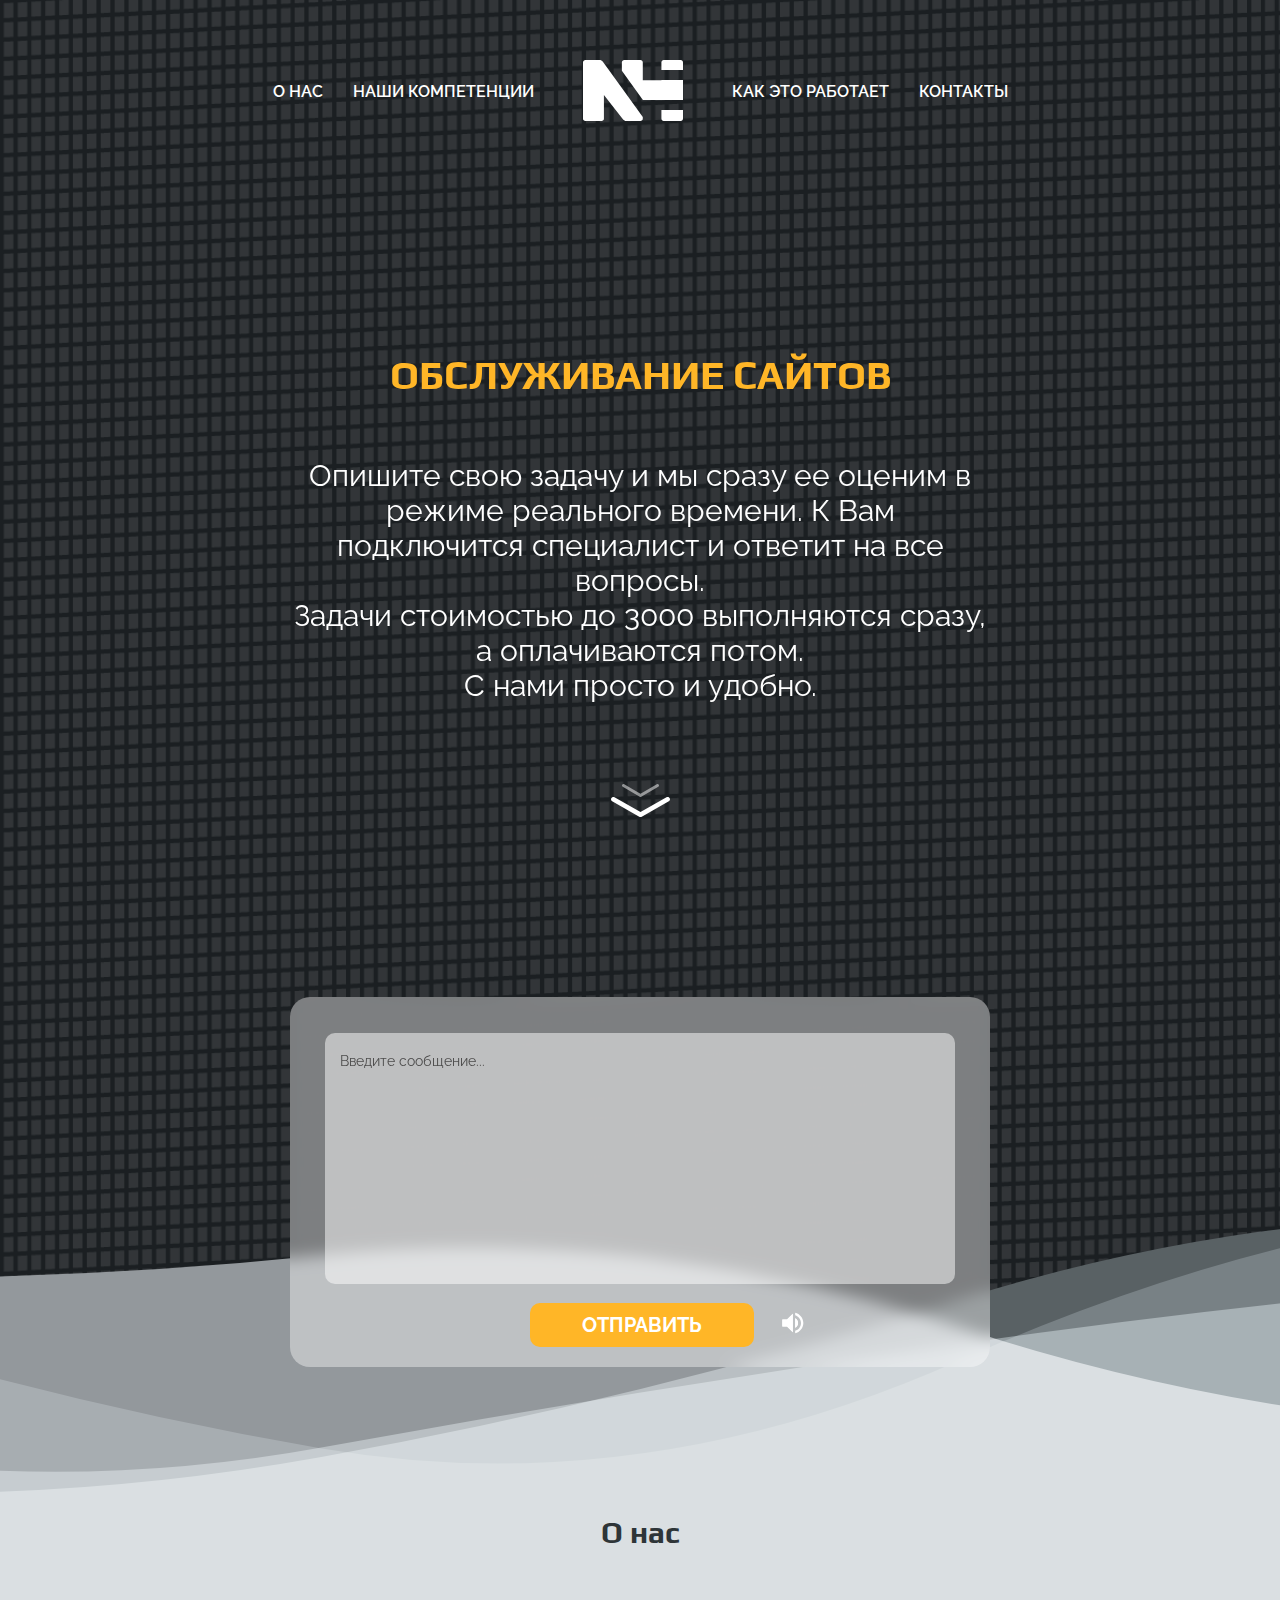
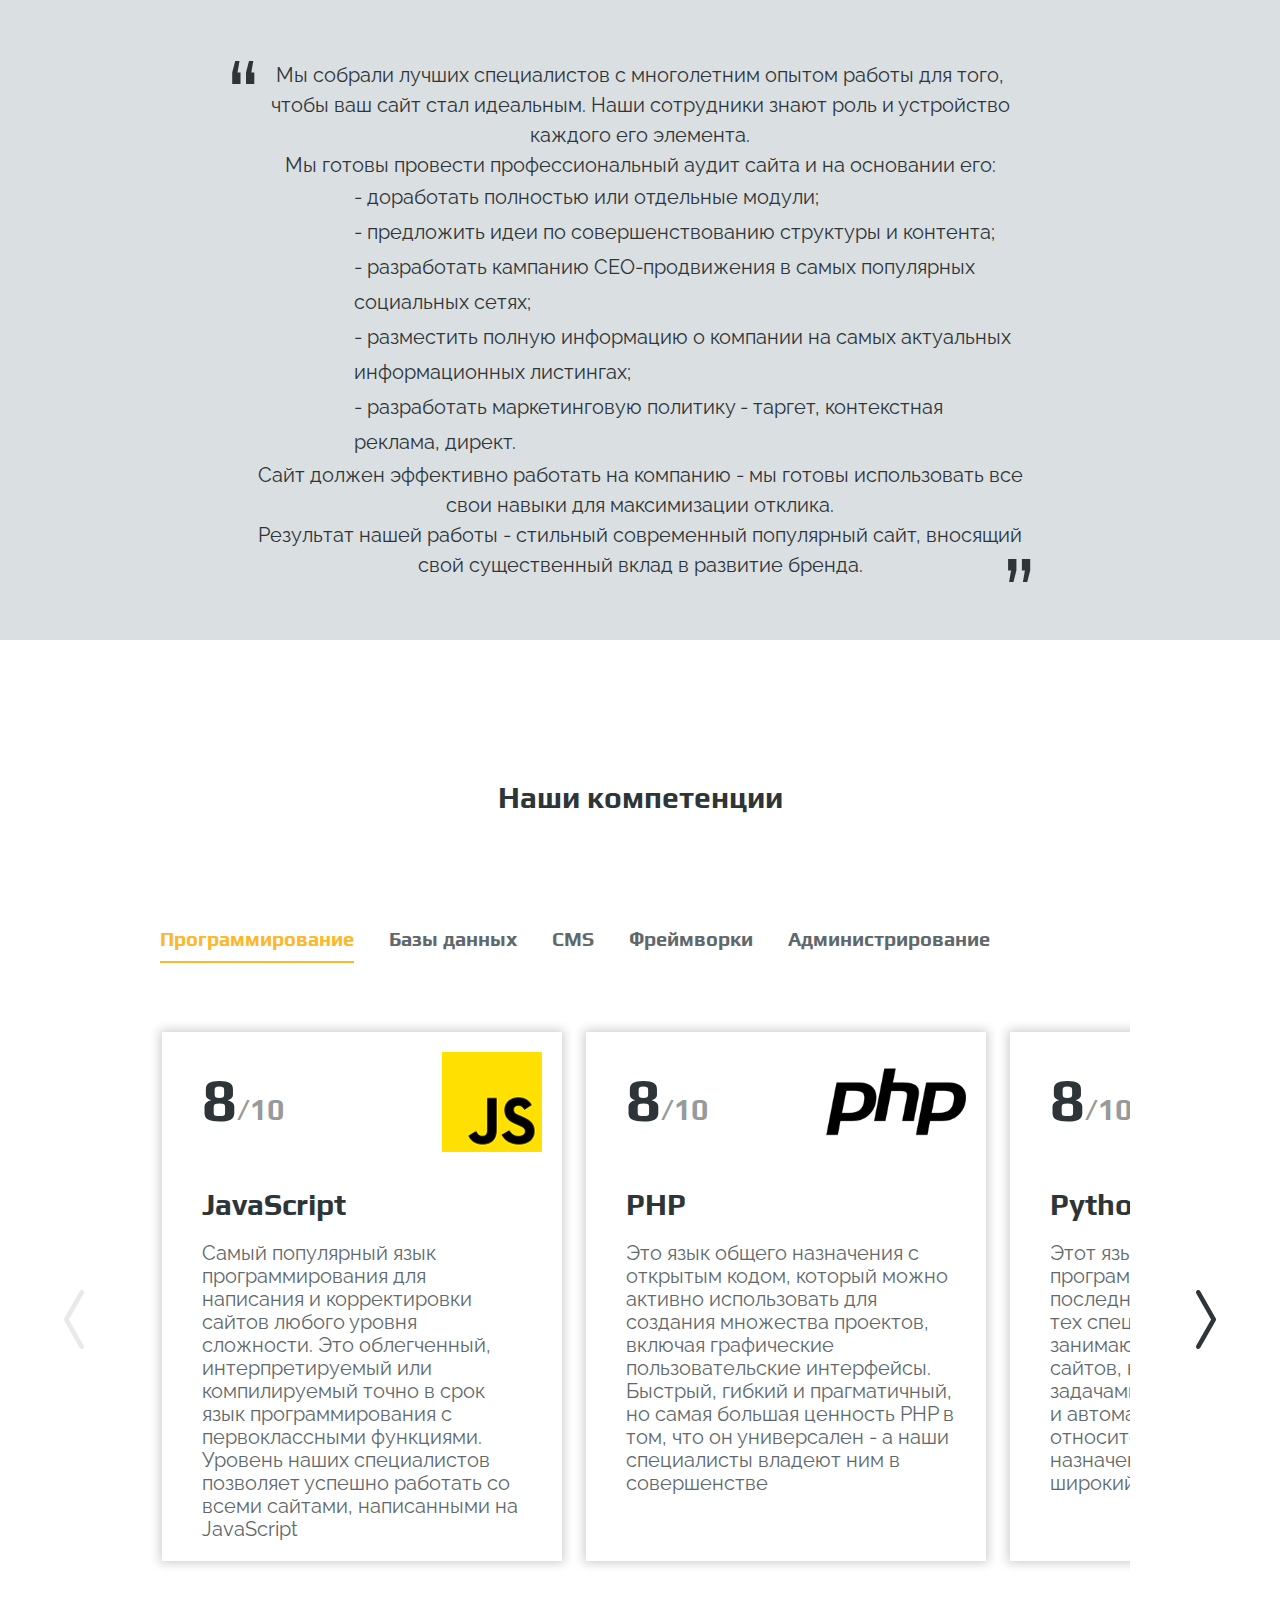
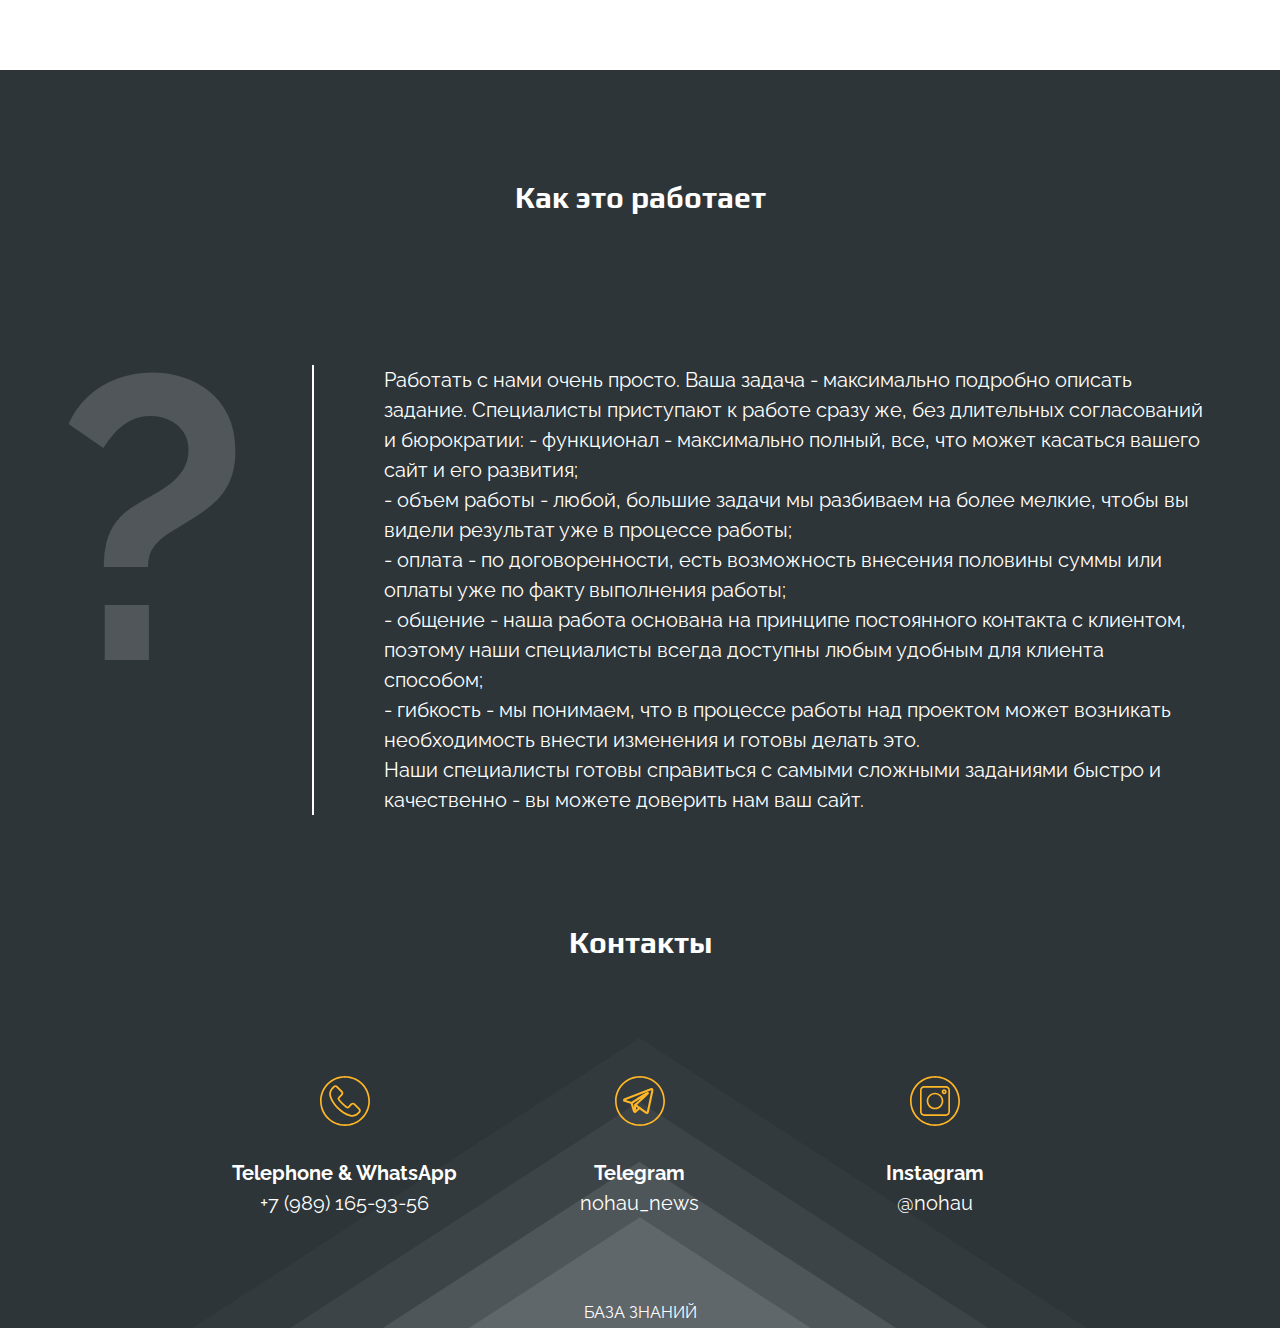
<file: index.html>
<!DOCTYPE html>
<html lang="ru">

<head>
    <meta charset="UTF-8">
    <meta http-equiv="X-UA-Compatible" content="IE=edge">
    <meta name="viewport" content="width=device-width, height=device-height, initial-scale=1.0, user-scalable=0, minimum-scale=1.0, maximum-scale=1.0">
    <title>Nohau</title>
    <link rel="stylesheet" href="css/normalize.css" type="text/css">
    <link rel="stylesheet" href="css/style.css" type="text/css">
    <link rel="preconnect" href="https://fonts.googleapis.com">
    <link rel="preconnect" href="https://fonts.gstatic.com" crossorigin>
    <link href="https://fonts.googleapis.com/css2?family=Play:wght@700&family=Raleway:wght@400;600;700&display=swap"
        rel="stylesheet">
    <link rel="icon" sizes="64x64" href="image/favicon.png" type="image/png">
    <link rel="icon" sizes="32x32" href="image/favicon.png" type="image/png">
    <link rel="apple-touch-icon-precomposed" sizes="180x180" href="/image/favicon.png" type="image/png">

    <!-- Yandex.Metrika counter -->
<!-- <script type="text/javascript" >
    (function(m,e,t,r,i,k,a){m[i]=m[i]||function(){(m[i].a=m[i].a||[]).push(arguments)};
    m[i].l=1*new Date();k=e.createElement(t),a=e.getElementsByTagName(t)[0],k.async=1,k.src=r,a.parentNode.insertBefore(k,a)})
    (window, document, "script", "https://mc.yandex.ru/metrika/tag.js", "ym");
 
    ym(89881349, "init", {
         clickmap:true,
         trackLinks:true,
         accurateTrackBounce:true,
         webvisor:true
    });
 </script>
 <noscript><div><img src="https://mc.yandex.ru/watch/89881349" style="position:absolute; left:-9999px;" alt="" /></div></noscript> -->
 <!-- /Yandex.Metrika counter -->

 <!-- Google tag (gtag.js) -->
<!-- <script async src="https://www.googletagmanager.com/gtag/js?id=G-4GHCV9L7BX"></script>
<script>
    window.dataLayer = window.dataLayer || [];
    function gtag(){dataLayer.push(arguments);}
    gtag('js', new Date());

    gtag('config', 'G-4GHCV9L7BX');
</script> -->
<!-- Google tag (gtag.js) -->
</head>

<body>
    <div class="main-wrap">
        <div class="main-wrap-bg"></div>
        <div class="header">
            <a href="#about">о нас</a>
            <a href="#competition">наши компетенции</a>
            <img class="logo-header" src="./image/logo.svg">
            <a href="#how_works">как это работает</a>
            <a href="#contacts">контакты</a>
        </div>
        <div class="mobile-menu-butt">
            <span></span>
        </div>
        <div class="menu-dark"></div>
        <div class="mobile-menu">
            <ul>
                <li><a href="#about">о нас</a></li>
                <li><a href="#competition">наши компетенции</a></li>
                <li><a href="#how_works">как это работает</a></li>
                <li><a href="#contacts">контакты</li>
                <li><a href="tel:+7 (945) 000-00-00">+7 (945) 000-00-00</a></li>
            </ul>
        </div>
        <div class="main-block">
            <h1>обслуживание сайтов</h1>
            <span>Опишите свою задачу и мы сразу ее оценим в режиме реального времени. К Вам подключится специалист и
                ответит на все вопросы. <br>
                Задачи стоимостью до 3000 выполняются сразу, а оплачиваются потом.<br>
                С нами просто и удобно.
            </span>

            <div class="arrow-down">
                <img src="./image/arr-down-small2.svg" alt="">
                <img src="./image/arr-dowm-big.svg" alt="">
            </div>

            <div class="contact-form">
                <div class="chat-wrapper"></div>
                <div class="messengers_wrap">
                    <div>
                        <div class="messengers tme">
                            <a title="Написать в Telegram" target="_blank" href="https://t.me/nohau"><img src="image/telegram-app.svg" alt="tme"></a>
                        </div>
                        <div class="messengers whatsapp">
                            <a target="_blank" title="Написать в Whatsapp"
                                href="https://api.whatsapp.com/send/?phone=79891659356&text=%22%D0%AF%20%D1%81%20%D1%81%D0%B0%D0%B9%D1%82%D0%B0,%20%D0%B4%D0%B8%D0%B0%D0%BB%D0%BE%D0%B3%200000%22"><img
                                    src="image/whatsapp.svg" alt="whatsapp"></a>
                        </div>
                    </div>
                </div>

                <div class="wrap-textarea">
                    <textarea type="text" id="contact-form_input" placeholder="Введите сообщение..."></textarea>
                </div>
                <button href="#!" class="button-input">отправить</button>
                <div class="volume" title="Уменьшить/увеличить громкость сообщений">
                    <svg height="100%" version="1.1" viewBox="0 0 36 36" width="100%">
                        <path
                            d="M8,21 L12,21 L17,26 L17,10 L12,15 L8,15 L8,21 Z M19,14 L19,22 C20.48,21.32 21.5,19.77 21.5,18 C21.5,16.26 20.48,14.74 19,14 ZM19,11.29 C21.89,12.15 24,14.83 24,18 C24,21.17 21.89,23.85 19,24.71 L19,26.77 C23.01,25.86 26,22.28 26,18 C26,13.72 23.01,10.14 19,9.23 L19,11.29 Z"
                            fill="#fff" id="fullVolume"></path>
                        <path
                            d="M8,21 L12,21 L17,26 L17,10 L12,15 L8,15 L8,21 Z M19,14 L19,22 C20.48,21.32 21.5,19.77 21.5,18 C21.5,16.26 20.48,14.74 19,14 Z"
                            fill="#fff" id="halfVolume"></path>
                    </svg>
                </div>
            </div>
        </div>

        <div class="wave-block">
            <div class="header-canvas"></div>
            <div class="canvas-wrap">
                <canvas id="canvas"></canvas>
            </div>
        </div>
        <div id="about" class="about">
            <h2>О нас</h2>
            <div class="wrap-about-text">
                <blockquote>“</blockquote>
                <p>Мы собрали лучших специалистов с многолетним опытом работы для того, чтобы ваш сайт стал идеальным.
                    Наши сотрудники знают роль и устройство каждого его элемента.
                    <br>Мы готовы провести профессиональный
                    аудит сайта и на основании его:<br>
                    <span>- доработать полностью или отдельные модули;<br>
                        - предложить идеи по совершенствованию структуры и контента;<br>
                        - разработать кампанию СЕО-продвижения в самых популярных социальных сетях;<br>
                        - разместить полную информацию о компании на самых актуальных информационных листингах;<br>
                        - разработать маркетинговую политику - таргет, контекстная реклама, директ.<br></span>
                    Сайт должен эффективно работать на компанию - мы готовы использовать все свои навыки для
                    максимизации отклика.<br>
                    Результат нашей работы - стильный современный популярный сайт, вносящий свой существенный вклад в
                    развитие бренда. </p>
                <blockquote>”</blockquote>
            </div>
        </div>
    </div>
    <div id="competition" class="competition-wrap">
        <h2>Наши компетенции</h2>

        <div class="slider">
            <div class="slider-list">
                <div class="slider-menu">
                    <a class="button active" id="programm" href="">Программирование</a>
                    <a class="button" id="sql" href="">Базы данных</a>
                    <a class="button" id="cms" href="">CMS</a>
                    <a class="button" id="framework" href="">Фреймворки</a>
                    <a class="button" id="admin" href="">Администрирование</a>
                </div>

                <div class="all_slide">
                    <div id="programm" class="slide">
                        <div class="head-slide">
                            <strong><b>8</b>/10</strong>
                            <img class="competence-logo" src="image/competence2/js.png" alt="JavaScript"/>
                        </div>    
                        <h2>JavaScript</h2>
                        <p>
                            Самый популярный язык программирования для написания и корректировки сайтов любого уровня сложности. Это облегченный, интерпретируемый или компилируемый точно в срок язык программирования с первоклассными функциями. Уровень наших специалистов позволяет успешно работать со всеми сайтами, написанными на JavaScript
                        </p>
                    </div>
                    <div id="programm" class="slide">
                        <div class="head-slide">
                            <strong><b>8</b>/10</strong>
                            <img class="competence-logo" src="image/competence2/php.png" alt="PHP"/>
                        </div>    
                        <h2>PHP</h2>
                        <p>
                            Это язык общего назначения с открытым кодом, который можно активно использовать для создания множества проектов, включая графические пользовательские интерфейсы. Быстрый, гибкий и прагматичный, но самая большая ценность PHP в том, что он универсален - а наши специалисты владеют ним в совершенстве
                        </p>
                    </div>
                    <div id="programm" class="slide">
                        <div class="head-slide">
                            <strong><b>8</b>/10</strong>
                            <img class="competence-logo" src="image/competence2/python.png" alt="Python"/>
                        </div>    
                        <h2>Python</h2>
                        <p>
                            Этот язык компьютерного программирования стал в последнее время основным для тех специалистов, которые занимаются не только созданием сайтов, но и более сложными задачами, к примеру, аналитикой и автоматизацией процессов. Он относится к языкам общего назначения и имеет очень широкий спектр применения
                        </p>
                    </div>
                    <div id="programm" class="slide">
                        <div class="head-slide">
                            <strong><b>8</b>/10</strong>
                            <img class="competence-logo" src="image/competence2/css.png" alt="CSS3"/>
                        </div>    
                        <h2>CSS3</h2>
                        <p>
                            CSS3  - расширенная версия CSS, основная функция которого - структурирование, стилизация и форматирование различных веб-страниц. В CSS3 добавлено несколько новых опций, и он поддерживается всеми современными веб-браузерами. Ее использование нашими специалистами позволяет существенно улучшить дизайн вашего сайта
                        </p>
                    </div>
                    <div id="programm" class="slide">
                        <div class="head-slide">
                            <strong><b>8</b>/10</strong>
                            <img class="competence-logo" src="image/competence2/html.png" alt="HTML5"/>
                        </div>    
                        <h2>HTML5</h2>
                        <p>
                            Это язык разметки, используемый для структурирования и представления контента во всемирной паутине. Это пятая и последняя основная версия HTML, рекомендованная консорциумом World Wide Web (W3C). Использование такой разметки нашими специалистами позволит синхронизировать основной сайт, его мобильную версию для оптимального восприятия
                        </p>
                    </div>
                    <div id="sql" class="slide">
                        <div class="head-slide">
                            <strong><b>8</b>/10</strong>
                            <img class="competence-logo" src="image/competence2/MySQL.png" alt="MySQL"/>
                        </div>    
                        <h2>MySQL</h2>
                        <p>
                            Это система управления реляционными базами данных с открытым исходным кодом. Для сайтов WordPress это означает, что он помогает бережно хранить все сообщения в блоге, пользователей, информацию о плагинах и т. д. Он хранит эту информацию в отдельных «таблицах» и связывает ее с «ключами», поэтому и является реляционным
                        </p>
                    </div>
                    <div id="sql" class="slide">
                        <div class="head-slide">
                            <strong><b>8</b>/10</strong>
                            <img class="competence-logo" src="image/competence2/SQLite.png" alt="SQLite"/>
                        </div>    
                        <h2>SQLite</h2>
                        <p>
                            Популярная версия баз данных, которые могут быть использованы, в частности, для настольных приложений, таких как системы контроля версий, инструменты финансового анализа, наборы для каталогизации и редактирования мультимедиа, пакеты САПР, программы ведения учета и т. д. Ее применение позволяет существенно упростить и каталогизировать ведение документации компании
                        </p>
                    </div>
                    <div id="sql" class="slide">
                        <div class="head-slide">
                            <strong><b>8</b>/10</strong>
                            <img class="competence-logo" src="image/competence2/Postgre.png" alt="PostgreSQL"/>
                        </div>    
                        <h2>PostgreSQL</h2>
                        <p>
                            Используется в качестве основного или хранилища данных для многих веб-приложений, мобильных, геопространственных и аналитических приложений. Ее применение позволяет существенно повысить безопасность и удобство хранение самых разных данных
                        </p>
                    </div>
                    <div id="cms" class="slide">
                        <div class="head-slide">
                            <strong><b>8</b>/10</strong>
                            <img class="competence-logo" src="image/competence2/1-cBitrix.png" alt="1С-Битрикс"/>
                        </div>    
                        <h2>1С-Битрикс</h2>
                        <p>
                            Открывает самые широкие возможности, предлагая максимум инструментов для запуска и ведения бизнеса. Это профессиональные системы управления различными веб-проектами, в том числе - сайтами компаний. Конструктор сайтов, статистика, аналитика и много других инструментов, собранных в одной CMS
                        </p>
                    </div>
                    <div id="cms" class="slide">
                        <div class="head-slide">
                            <strong><b>8</b>/10</strong>
                            <img class="competence-logo" src="image/competence2/Drupal.png" alt="Drupal"/>
                        </div>    
                        <h2>Drupal</h2>
                        <p>
                            Это современное программное обеспечение с открытым исходным кодом, которое может использоваться для простого создания и управления многими типами веб-сайтов. Приложение включает в себя платформу управления контентом и среду разработки, и в руках наших специалистов является очень эффективным инструментом
                        </p>
                    </div>
                    <div id="cms" class="slide">
                        <div class="head-slide">
                            <strong><b>8</b>/10</strong>
                            <img class="competence-logo" src="image/competence2/MODX.png" alt="MODX"/>
                        </div>    
                        <h2>MODX</h2>
                        <p>
                            Эффективная система управления контентом с открытым исходным кодом и платформа веб-приложений для публикации контента во всемирной паутине и интрасетях
                        </p>
                    </div>
                    <div id="cms" class="slide">
                        <div class="head-slide">
                            <strong><b>8</b>/10</strong>
                            <img class="competence-logo" src="image/competence2/Wordpress.png" alt="WordPress"/>
                        </div>    
                        <h2>WordPress</h2>
                        <p>
                            Это популярная система управления контентом, которая позволяет размещать и создавать веб-сайты. WordPress содержит архитектуру плагинов и систему шаблонов, поэтому можно настроить любой веб-сайт в соответствии с бизнесом, блогом, портфолио или интернет-магазином
                        </p>
                    </div>
                    <div id="framework" class="slide">
                        <div class="head-slide">
                            <strong><b>8</b>/10</strong>
                            <img class="competence-logo" src="image/competence2/Laravel.png" alt="Laravel"/>
                        </div>    
                        <h2>Laravel</h2>
                        <p>
                            Предназначен для упрощения разработки и решения некоторых общих  задач - аутентификации, маршрутизации, кэширования. Laravel стремится сделать процесс разработки приятным для разработчика, при этом не принося в жертву функциональность приложения и его работоспособность
                        </p>
                    </div>
                    <div id="framework" class="slide">
                        <div class="head-slide">
                            <strong><b>8</b>/10</strong>
                            <img class="competence-logo" src="image/competence2/CodeIgniter.png" alt="CodeIgniter"/>
                        </div>    
                        <h2>CodeIgniter</h2>
                        <p>
                            Это популярный веб-фреймворк, основная цель которого - максимально ускорить разработку программного обеспечения. Его ценность - в открытом исходном коде, который активно используют во всем мире при создании динамических веб-сайтов с помощью PHP
                        </p>
                    </div>
                    <div id="framework" class="slide">
                        <div class="head-slide">
                            <strong><b>8</b>/10</strong>
                            <img class="competence-logo" src="image/competence2/Symfony.png" alt="Symfony"/>
                        </div>    
                        <h2>Symfony</h2>
                        <p>
                            Это внутренняя среда с большим количеством функций, которая используется для создания сложных приложений, широко используемый фреймворк приложений среди разработчиков. У него открытый исходный код, что в дальнейшем позволяет достаточно легко корректировать и совершенствовать приложение
                        </p>
                    </div>
                    <div id="framework" class="slide">
                        <div class="head-slide">
                            <strong><b>8</b>/10</strong>
                            <img class="competence-logo" src="image/competence2/Zend.png" alt="Zend Framework"/>
                        </div>    
                        <h2>Zend Framework</h2>
                        <p>
                            Универсальный набор профессиональных пакетов PHP, содержащий фантастическое количество установок - не менее чем 570 млн. Его использование особенно актуально для разработки веб-приложений и сервисов с использованием PHP 5.6+. Это 100% объектно-ориентированный код с использованием самых разнообразных языковых функций
                        </p>
                    </div>
                    <div id="framework" class="slide">
                        <div class="head-slide">
                            <strong><b>8</b>/10</strong>
                            <img class="competence-logo" src="image/competence2/Yii.png" alt="Yii framework"/>
                        </div>    
                        <h2>Yii framework</h2>
                        <p>
                            Высокопроизводительная инфраструктура для быстрой разработки достаточно масштабных веб-приложений, с использованием элементов PHP. Она готова обеспечить максимальное повторное использование в веб-программировании, что существенно ускоряет разработку
                        </p>
                    </div>
                    <div id="framework" class="slide">
                        <div class="head-slide">
                            <strong><b>8</b>/10</strong>
                            <img class="competence-logo" src="image/competence2/React.png" alt="React"/>
                        </div>    
                        <h2>React</h2>
                        <p>
                            Библиотека JavaScript, разработанная Facebook, которая достаточно активно использовалась для создания такой популярной сети, как Instagram. Она призвана позволить разработчикам быстро и просто создавать интересные пользовательские интерфейсы для самых разных веб-сайтов и приложений
                        </p>
                    </div>
                    <div id="framework" class="slide">
                        <div class="head-slide">
                            <strong><b>8</b>/10</strong>
                            <img class="competence-logo" src="image/competence2/Angular.png" alt="Angular"/>
                        </div>    
                        <h2>Angular</h2>
                        <p>
                            В отличие от некоторых других фреймворков, предлагающих одностороннюю привязку данных, фреймворк Angular обеспечивает двустороннюю их привязку. Именно поэтому он так легко синхронизирует данные между моделью и представлением, и при обновлении данных оба компонента также обновляются в режиме реального времени
                        </p>
                    </div>
                    <div id="framework" class="slide">
                        <div class="head-slide">
                            <strong><b>8</b>/10</strong>
                            <img class="competence-logo" src="image/competence2/Vue.png" alt="Vue.js"/>
                        </div>    
                        <h2>Vue.js</h2>
                        <p>
                            Это достаточно прогрессивный и современный фреймворк для JavaScript, используемый для создания веб-интерфейсов и одностраничных приложений и не только - одной из самых популярных его функций является использование для  разработки актуальных настольных и мобильных приложений
                        </p>
                    </div>
                    <div id="framework" class="slide">
                        <div class="head-slide">
                            <strong><b>8</b>/10</strong>
                            <img class="competence-logo" src="image/competence2/JQuery.png" alt="jQuery"/>
                        </div>    
                        <h2>jQuery</h2>
                        <p>
                            Это облегченная библиотека JavaScript, цель которой  — упростить использование JavaScript на веб-сайте. jQuery берет на себя множество различных традиционных задач, для выполнения которых обычно требуется много строк кода JavaScript, - она  оборачивает их в такие инструменты, для вызова которых достаточно одной строки
                        </p>
                    </div>
                    <div id="framework" class="slide">
                        <div class="head-slide">
                            <strong><b>8</b>/10</strong>
                            <img class="competence-logo" src="image/competence2/Node.png" alt="Node.js"/>
                        </div>    
                        <h2>Node.js</h2>
                        <p>
                            Такой однопоточный фреймворк в основном используется для неблокирующих серверов, управляемых событиями,  традиционных веб-сайтов и серверных API-сервисов. Его особенность является активное использование архитектур, основанных на push-уведомлениях в реальном времени
                        </p>
                    </div>
                    <div id="framework" class="slide">
                        <div class="head-slide">
                            <strong><b>8</b>/10</strong>
                            <img class="competence-logo" src="image/competence2/django.png" alt="Django"/>
                        </div>    
                        <h2>Django</h2>
                        <p>
                            Это высокоуровневая веб-инфраструктура Python, для быстрой и эффективной разработки безопасных и удобных в обслуживании веб-сайтов. Ее особенность заключается в том, что она берет на себя значительную часть хлопот веб-разработки, не мешая сосредоточиться на основных задачах
                        </p>
                    </div>
                    <div id="admin" class="slide">
                        <div class="head-slide">
                            <strong><b>8</b>/10</strong>
                            <img class="competence-logo" src="image/competence2/Linux.png" alt="Linux"/>
                        </div>    
                        <h2>Linux</h2>
                        <p>
                            Используется в качестве операционной системы для самых разных видов серверов. Разработан для поддержки больших объемов и многопоточных приложений, поэтому отлично подходит для всех типов серверных приложений. Может также служить надежной настольной операционной системой
                        </p>
                    </div>
                    <div id="admin" class="slide">
                        <div class="head-slide">
                            <strong><b>8</b>/10</strong>
                            <img class="competence-logo" src="image/competence2/Debian.png" alt="Debian"/>
                        </div>    
                        <h2>Debian</h2>
                        <p>
                            Это операционная система на базе Linux для самого широкого спектра устройств - от персональных ноутбуков до серверов различных типов. Важной особенностью являются регулярные обновления безопасности в течение всего срока службы пакетов, что помогает поддерживать общую защиту сервера на высоком уровне
                        </p>
                    </div>
                    <div id="admin" class="slide">
                        <div class="head-slide">
                            <strong><b>8</b>/10</strong>
                            <img class="competence-logo" src="image/competence2/Ubuntu.png" alt="Ubuntu"/>
                        </div>    
                        <h2>Ubuntu</h2>
                        <p>
                            Это дистрибутив Linux на основе Debian, обладающий открытым исходным кодом. Ubuntu считается очень хорошим дистрибутивом, как для начинающих, так и для опытных программистов, с широкими возможностями и богатым функционалом. В последние годы он активно набирает популярность
                        </p>
                    </div>
                    <div id="admin" class="slide">
                        <div class="head-slide">
                            <strong><b>8</b>/10</strong>
                            <img class="competence-logo" src="image/competence2/Window_server.png" alt="Windows Server"/>
                        </div>    
                        <h2>Windows Server</h2>
                        <p>
                            Это группа операционных систем, качество которых подтверждается уже именем. Их задача - эффективно поддерживать управление всеми системами на уровне предприятия, хранение данных, использование приложений и обеспечение коммуникации. Основное преимущество - стабильность и безопасность работы
                        </p>
                    </div>
                    <div id="admin" class="slide">
                        <div class="head-slide">
                            <strong><b>8</b>/10</strong>
                            <img class="competence-logo" src="image/competence2/Active_directory.png" alt="Microsoft Active Directory"/>
                        </div>    
                        <h2>Microsoft Active Directory</h2>
                        <p>
                            Основная функция - хранение максимально полной информации обо всех объектах в сети и эффективный ее поиск и использование. Active Directory для выполнения своих задач применяет хорошо структурированное хранилище данных в качестве основы для формирования логической иерархической организации данных каталога
                        </p>
                    </div>
                    <div id="admin" class="slide">
                        <div class="head-slide">
                            <strong><b>8</b>/10</strong>
                            <img class="competence-logo" src="image/competence2/Exchange.png" alt="Miсrosoft Exchange"/>
                        </div>    
                        <h2>Miсrosoft Exchange</h2>
                        <p>
                            Эффективный программный продукт от Microsoft для организации совместной работы над различными проектами. Он помогает качественно организовать авторизованный доступ к программам, документам и приложениям, не теряя контроль над их изменениями
                        </p>
                    </div>
                    <div id="admin" class="slide">
                        <div class="head-slide">
                            <strong><b>8</b>/10</strong>
                            <img class="competence-logo" src="image/competence2/Zabbix.png" alt="Zabbix"/>
                        </div>    
                        <h2>Zabbix</h2>
                        <p>
                            Эффективный программный инструмент с открытым исходным кодом. Его функция - мониторить различные ИТ-компоненты, от сетей до облачных сервисов. Его преимущества - он предоставляет качественные метрики мониторинга: использование сети, загрузка ЦП и потребление дискового пространства
                        </p>
                    </div>
                    <div id="admin" class="slide">
                        <div class="head-slide">
                            <strong><b>8</b>/10</strong>
                            <img class="competence-logo" src="image/competence2/Bash.png" alt="BASH"/>
                        </div>    
                        <h2>BASH</h2>
                        <p>
                            Оригинальный инструмент командной строки, который используется в открытой кодировании для эффективного управления файлами и каталогами и может быть полезен при написании сложных многокомпонентных приложений или управляющих программ
                        </p>
                    </div>
                    <div id="admin" class="slide">
                        <div class="head-slide">
                            <strong><b>8</b>/10</strong>
                            <img class="competence-logo" src="image/competence2/Asterisk.png" alt="Asterisk"/>
                        </div>    
                        <h2>Asterisk</h2>
                        <p>
                            Популярная кроссплатформенная система, основная цель использования которой заключается в развертывании программных АТС, различных систем голосовой и видеосвязи, VoIP-шлюзов, организации IVR-систем, телефонных конференций и call-центров
                        </p>
                    </div>
                    <div id="admin" class="slide">
                        <div class="head-slide">
                            <strong><b>8</b>/10</strong>
                            <img class="competence-logo" src="image/competence2/VirtualBox.png" alt="VirtualBox"/>
                        </div>    
                        <h2>VirtualBox</h2>
                        <p>
                            Кроссплатформенное программное обеспечение для виртуализации. Он предоставляет фантастические возможности по одновременному запуску на одном компьютере сразу нескольких операционных систем - это существенно расширяет его функционал
                        </p>
                    </div>

                </div>
                <div class="slider-track center">
                    
                </div>
                <!-- sliderTrack -->
            </div>
            <div class="slider-arrows">
                <img id="left" class="arrow-slider left disable" src="./image/arrow-slider-left.svg">
                <img id="right" class="arrow-slider right" src="./image/arrow-slider-left.svg">
            </div>
        </div>
    </div>

    <div id="how_works" class="footer">
        <h2>Как это работает</h2>
        <div class="quest-wrap">
            <span>?</span>
            <p>Работать с нами очень просто. Ваша задача - максимально подробно описать задание. Специалисты приступают
                к работе сразу же, без длительных согласований и бюрократии:
                 - функционал - максимально полный, все, что может касаться вашего сайт и его развития;<br>
                 - объем работы - любой, большие задачи мы разбиваем на более мелкие, чтобы вы видели результат уже в
                процессе работы;<br>
                 - оплата - по договоренности, есть возможность внесения половины суммы или оплаты уже по факту выполнения
                работы;<br>
                 - общение - наша работа основана на принципе постоянного контакта с клиентом, поэтому наши специалисты
                всегда доступны любым удобным для клиента способом;<br>
                 - гибкость - мы понимаем, что в процессе работы над проектом может возникать необходимость внести
                изменения и готовы делать это.<br>
                Наши специалисты готовы справиться с самыми сложными заданиями быстро и качественно - вы можете доверить
                нам ваш сайт. </p>
        </div>
        <h2>Контакты</h2>
        <div id="contacts" class="contact">
            <div class="contact-wrap">
                <img src="./image/phone.svg" alt="">
                <p>Telephone & WhatsApp</p>
                <a href="tel:+7 (989) 165-93-56">+7 (989) 165-93-56</a>
            </div>
            <div class="contact-wrap">
                <img src="./image/telegram.svg" alt="">
                <p>Telegram</p>
                <a target="_blank" href="https://t.me/nohau_news">nohau_news</a>
            </div>
            <div class="contact-wrap">
                <img src="./image/inst.svg" alt="">
                <p>Instagram</p>
                <a target="_blank" href="https://www.instagram.com/@nohau/">@nohau</a>
            </div>
            <img class="arrows-footer-block" src="./image/arrow-up.svg" alt="">
            <div class="brain"><a target="_blank" href="http://brain.nohau.ru/">База знаний</a></div>
        </div>
    </div>

    <script type="text/javascript" src="js/jquery-3.6.0.min.js"></script>
    <script type="text/javascript" src="js/axios.min.js"></script>
    <script type="text/javascript" src="js/main.js"></script>
    <script>
        (function (w, d, u) {
            var s = d.createElement('script');
            s.async = true;
            s.src = u + '?' + (Date.now() / 60000 | 0);
            var h = d.getElementsByTagName('script')[0];
            h.parentNode.insertBefore(s, h);
        // })(window, document, 'https://cdn-ru.bitrix24.ru/b19912514/crm/site_button/loader_2_b7hae0.js');
        })(window, document, 'https://cdn-ru.bitrix24.ru/b19912514/crm/site_button/loader_2_b7hae0.js');
    </script>
</body>

</html>
</file>
<file: css/style.css>
body {
    font-family: 'Play', sans-serif;
    font-family: 'Raleway', sans-serif;
}
.no-scroll{
    overflow: hidden !important;
    height: 100%;
    width: 100%;
}
h1 {
    font-family: Play;
    font-style: normal;
    font-weight: bold;
    font-size: 40px;
    line-height: 46px;
    align-items: center;
    text-transform: uppercase;
    color: #FFB627;
    margin-bottom: 60px;
}

h2 {
    font-family: Play;
    font-style: normal;
    font-weight: bold;
    font-size: 30px;
    line-height: 35px;
    color: #2E3538;
}

p {
    font-family: Raleway;
    font-style: normal;
    font-weight: normal;
    font-size: 20px;
    line-height: 30px;
    text-align: center;
    color: #2E3538;
    margin-top: 110px;
}

blockquote {
    width: 35px;
    height: 76px;
    font-family: Raleway;
    font-style: normal;
    font-weight: 500;
    font-size: 100px;
    color: #2E3538;
}
blockquote:first-child{
    position: absolute; 
    left: -18px; 
    top: -36px;
}
blockquote:last-child{
  position: absolute;
  right: 0;
  bottom: -18px;  
}
span {
    font-family: Raleway;
    font-style: normal;
    font-weight: normal;
    font-size: 30px;
    line-height: 35px;
    color: #FFFFFF;
}

a {
    text-decoration: none;
    text-transform: uppercase;
}

strong {
    font-family: Play;
    font-style: normal;
    font-size: 30px;
    line-height: 35px;
    display: flex;
    align-items: flex-end ;
    text-transform: uppercase;
    margin: 40px;
    color: rgba(46, 53, 56, 0.5);
}
b {
    font-size: 60px;
    line-height: 55px;
    color: #2E3538;
}

.main-wrap {
    position: relative;
    width: 100%;
    height: fit-content;
    overflow: hidden;
}

.main-wrap-bg{
    position: absolute;
    width: 110%;
    height: 110%;
    transition: all 0.1s ease;  
    z-index: 1;
    background-image: url(../image/main-bg.png);
    background-color: #1b1f22;
    background-repeat: no-repeat;
    background-size: cover;
    -webkit-background-size: cover;
}

.header {
    position: relative;
    z-index: 3;
    text-align: center;
    width: fit-content;
    margin: 0 auto;
    padding: 60px 0 0 0;
    display: flex;
}
.header-fixed{
    position: fixed;
    top: 0;
    width: 100%;
    height: 105px;
    background: rgba(144, 143, 143, 0.4);
    -webkit-backdrop-filter: blur(8px);
    backdrop-filter: blur(8px);
    z-index: 3;
    transform: translateY(-200%);
    transition: .3s;
}
.header-fixed.active{
    transform: translateY(0);
    z-index: 11;
}
.header-fixed.active .header{
    padding: 20px;
}

.logo-header {
    width: 100px;
    display: inline-block;
    margin: 0 49px 0 49px;
    cursor: pointer;
}

.header a {
    color: #ffffff;
    font-style: normal;
    font-weight: 600;
    font-size: 16px;
    line-height: 19px;
    margin: auto;
}

.header a:first-child,
.header a:nth-child(4) {
    margin-right: 30px;
}

.header a:hover {
    color: #FFB627;
}

.mobile-menu-butt{
    display: none;
}
.main-block {
    position: relative;
    z-index: 2;
    width: 700px;
    margin: 0 auto;
    text-align: center;
    margin-top: 230px;
}

.arrow-down {
    margin-top: 81px;
}

.arrow-down img {
    margin: 0 auto;
}
.arrow-down img:first-child{
    opacity: .5;
}
.contact-form {
    position: relative;
    z-index: 2;
    width: 700px;
    height: 370px;
    background: rgba(255, 255, 255, 0.4);
    border-radius: 20px;
    margin-top: 180px;
    padding: 1px 0 27px 0 ;
    overflow: hidden;
}
@supports (-webkit-backdrop-filter: none) or (backdrop-filter: none) {
    .contact-form  {
      -webkit-backdrop-filter: blur(8px);
      backdrop-filter: blur(8px);
    }
}
  
@supports not ((-webkit-backdrop-filter: none) or (backdrop-filter: none)) {
    .contact-form  {
      background-color: rgb(125, 125, 125);
    }
}

.contact-form.bx{
    height: fit-content;
    padding: 1px 0 80px 0;
}
.b24-widget-button-visible{
    display: none !important;
}
.bx-livechat-mobile.bx-livechat-wrapper{
    position: relative !important;
    display: block;  
}

.contact-form .bx-livechat-wrapper {
    position: relative;
    display: block;
    width: 90% !important;
    height: 350px !important;
    margin: 0 auto;
    margin-top: 30px;
    border-radius: 10px 0 0 10px;
}
.contact-form .bx-im-message-content-date{
    font-size: 10px;
}
.contact-form .bx-livechat-body-with-message::before{
    content: '';
    position: absolute;
    left: 0;
    top: 0;
    width: 100%;
    height: 100%;
    background-color: #e5ddd5;
    background-image: url(../image/bg-chat.png);
    background-repeat: repeat;
    background-size: cover;
    opacity: .06;
}
.contact-form .bx-livechat-body{
    background-image: none;
    background-color: #e5ddd5;
}
.contact-form .bx-im-message-content-box {
    padding: 0 0 7px;
    line-height: 20px;
}
.contact-form .bx-im-message-content{
    font-style: normal;
    font-weight: normal;
    font: 14px/19px "Raleway", normal;
    padding: 0 16px;
}
.contact-form .bx-im-message-content a{
    font-family: inherit;
    font-size: 14px;
    line-height: 10px;
    color: #333;
    text-transform: none;
    text-decoration: underline;
}
.contact-form .bx-im-message-content a:hover{
    color: #FFB627;
    text-decoration: underline;
}
.contact-form .bx-im-message-type-opponent .bx-im-message-content,
.contact-form .bx-im-message-opponent .bx-im-message-content{
    position: relative;
    background: #fff;
    border-left: none;
    border-top: none;
    border-radius: 0 12px 12px;
    outline: none;
}
.contact-form .bx-im-message-type-opponent .bx-im-message-content::before,
.contact-form .bx-im-message-opponent .bx-im-message-content::before{
    content: '';
    position: absolute;
    background-image: url(../image/tail-in.svg);
    top: 0;
    background-repeat: no-repeat;
    left: -8px;
    display: inline-block;
    width: 8px;
    height: 13px;
}
.contact-form .bx-im-message-type-self .bx-im-message-content{
    position: relative;
    background: #dcf8c6; 
    border-right: none;
    border-top: none;
    border-radius: 12px 0 12px 12px;
    outline: none;
}
.contact-form .bx-im-message-type-self .bx-im-message-content::before{
    content: '';
    position: absolute;
    background-image: url(../image/tail-out.svg);
    top: 0;
    background-repeat: no-repeat;
    right: -8px;
    display: inline-block;
    width: 8px;
    height: 13px;
}
.contact-form .tail-in{
    position: absolute;
    left: -8px;
    outline: none;
}
.contact-form .tail-out{
    position: absolute;
    right: -8px;
    outline: none;    
}
.contact-form .bx-im-message-content-name{
    color: #000 !important;
    font-size: 12px;
}
.contact-form .bx-livechat-position-bottom-right{
    bottom: 0 !important;
    right: 0 !important;
}
.contact-form .bx-livechat-head-wrap,
.contact-form .bx-livechat-copyright,
.contact-form .bx-livechat-widget-resize-handle,
.contact-form .bx-livechat-wrapper .bx-livechat-textarea,
.contact-form .bx-livechat-textarea-resize-handle,
.contact-form .bx-im-textarea-send-button,
.contact-form .bx-im-textarea-app-smile,
.contact-form .bx-im-message-content-name-wrap,
.contact-form .bx-im-element-attach{
    display: none;
}
.bx-livechat-wrapper.blok{
    display: block !important;
}
.bx-livechat-wrapper{
    display: none !important;
}
.chat-wrapper .bx-livechat-has-operator{
    display: block !important;
}
.bx-im-message-box{
    text-align: left;
}
.contact-form .bx-im-textarea-app-file{
    background-image: url("data:image/svg+xml;charset=utf-8,%3Csvg width='24' height='24' xmlns='http://www.w3.org/2000/svg'%3E%3Cpath  d='M1.816 15.556v.002c0 1.502.584 2.912 1.646 3.972s2.472 1.647 3.974 1.647a5.58 5.58 0 0 0 3.972-1.645l9.547-9.548c.769-.768 1.147-1.767 1.058-2.817-.079-.968-.548-1.927-1.319-2.698-1.594-1.592-4.068-1.711-5.517-.262l-7.916 7.915c-.881.881-.792 2.25.214 3.261.959.958 2.423 1.053 3.263.215l5.511-5.512c.28-.28.267-.722.053-.936l-.244-.244c-.191-.191-.567-.349-.957.04l-5.506 5.506c-.18.18-.635.127-.976-.214-.098-.097-.576-.613-.213-.973l7.915-7.917c.818-.817 2.267-.699 3.23.262.5.501.802 1.1.849 1.685.051.573-.156 1.111-.589 1.543l-9.547 9.549a3.97 3.97 0 0 1-2.829 1.171 3.975 3.975 0 0 1-2.83-1.173 3.973 3.973 0 0 1-1.172-2.828c0-1.071.415-2.076 1.172-2.83l7.209-7.211c.157-.157.264-.579.028-.814L11.5 4.36a.572.572 0 0 0-.834.018l-7.205 7.207a5.577 5.577 0 0 0-1.645 3.971z' fill='white'/%3E%3C/svg%3E") !important;
    position: absolute;
    left: 25%;
    bottom: -49px;
}
.contact-form .telegram_bot .bx-im-textarea-app-file{
    top: 10px;
    left: 90px;
}
.contact-form .bx-im-textarea-box {
    padding: 0 0 0 16px;
}
.contact-form .bx-livechat-help-user .bx-livechat-user{
    max-width: 115px;
}
.contact-form .bx-im-textarea{
    border: none;
}
.contact-form.not_support{
    display: block;
    padding-top: 30px;
}
.contact-form.not_support .chat-wrapper{
    position: relative;
    top: -80px;
}
.contact-form.not_support .messengers_wrap.not_support{
    margin-top: 40px;
}
.contact-form.not_support.active-chat{
    display: flex;
    align-items: center;
    justify-content: center;
}
.chat-wrapper.open_form{
    width: 100%;
    height: 100%;
    top: 0 !important;
    display: flex;
    justify-content: center;
    align-items: center;
}
.success-message{
    color: #fff;
    font-size: 18px;
}
.telegram_bot{
    width: 100%;
}
.telegram_bot input, .telegram_bot textarea{
    width: 90%;
    margin-bottom: 20px;
    background: rgba(255, 255, 255, 0.5);
    border: none;
    border-radius: 10px;
    resize: none;
    padding: 15px 15px;
    font-size: 18px;
    outline: none;
}
.telegram_bot button{
    width: 50%;
    height: 44px;
    background: #FFB627;
    border-radius: 10px;
    font-style: normal;
    font-weight: bold;
    font-size: 18px;
    line-height: 23px;
    color: #FFFFFF;
    text-transform: uppercase;
    border: 0;
    transition: .3s;
}
.telegram_bot button:hover{
    color: #2E3538;
    box-shadow: 0px 0px 20px #FFB627;
}
.telegram_bot textarea{
    font-size: 14px;
    height: 150px;
}
.error{
	border: 1px dashed red !important;
}
.label{
	position: absolute;
	left: 10%;
	display: block;
	color: red;
	margin: -22px 0 10px 0;
}
.label[for=text]{
    margin-top: -27px;
}
.messengers_wrap{
    height: 0;
    transition: all .5s ease;
}
.messengers_wrap.active::before{
    content: 'Продолжите общение в:' ;
    display: block;
    position: relative;
    left: 60px;
    top: 12px;
    float: left;
    font-size: 14px;
    color: #fff ;
}
.not_support>div:first-child{
    justify-content: space-between;
    display: flex;
    width: 55%;
    margin: 0 auto;
    padding-top: 180px;
}
.messengers_wrap.active.not_support::before{
    content: 'Ваше устройство не поддерживается для прямого общения в чате, но вы можете воспользоваться другими вариантами:';
    left: 0;
    top: 120px;
    width: 80%;
    margin: 0 auto;
    float: none;
    font-size: 18px;
}
.not_support .tme.active, .not_support .whatsapp.active, .not_support .write_button{
    left: 0;
}

.messengers_wrap.active{
    height: fit-content;
    margin-top: 10px;
}
.messengers{
    height: 0;
    opacity: 0;
    margin: 0 20px;
    pointer-events: none;
}
.tme.active, .whatsapp.active, .write_button{
    position: relative;
    left: -100px;
    display: inline-flex;
    height: fit-content;
    opacity: 1;
    pointer-events: inherit;
    -moz-transition: all .4s ease-out;
    -o-transition: all .4s ease-out;
    -webkit-transition: all .4s ease-out;
}
.write_button{
    margin-top: 3px;
}
.whatsapp:hover, .tme:hover, .write_button:hover{
    transform: scale(1.2);    
}
.contact-form .bx-livechat-textarea{
    margin: 0 auto;
    margin-top: 35px;
    width: 90%;
    height: 251px;
    background: rgba(255, 255, 255, 0.5);
    border-radius: 10px;
    border: none;
    color: #ffffff;
}
.contact-form .bx-im-message-content-text,
.contact-form .bx-livechat-wrapper .bx-im-message-content-text,
.contact-form  b {
    color: #333;
    font-size: 16px;
}
.contact-form .bx-im-message-type-opponent .bx-im-message-content-text,
.contact-form .bx-im-message-opponent .bx-im-message-content-text,
.contact-form .bx-im-message-type-self .bx-im-message-content-text{
    font-size: 14px;
    line-height: 20px;
}
.contact-form .bx-livechat-custom-scroll div::-webkit-scrollbar,
.contact-form textarea::-webkit-scrollbar {
    width: 7px;
}
.contact-form .bx-livechat-custom-scroll div::-webkit-scrollbar-track,
.contact-form textarea::-webkit-scrollbar-track {
    background-color: #CED6D9;
    border-radius: 10px;
}
.contact-form .bx-livechat-custom-scroll div::-webkit-scrollbar-thumb,
.contact-form textarea::-webkit-scrollbar-thumb {
    border-radius: 10px;
    box-shadow: inset 0 0 6px rgba(0, 0, 0, .3);
    background-color: #A2A9AC;
}
.contact-form .bx-livechat-custom-scroll div::-webkit-scrollbar-thumb:hover,
.contact-form textarea::-webkit-scrollbar-thumb:hover {
    background: rgb(108, 110, 112);
} 
#contact-form_input{
    margin: 0 auto;
    margin-top: 35px;
    width: 90%;
    height: 251px;
    background: rgba(255, 255, 255, 0.5);
    border-radius: 10px;
    border: none;
    color: #333;
    resize: none;
    padding: 18px 0 0 15px;
    font-size: 18px;
}

#contact-form_input:focus {
    outline: none;
    padding-top: 5px;
    padding-left: 5px;
    color: #333;
    font-size: 14px;
    line-height: 23px;
}

#contact-form_input::placeholder {
    color: rgb(77, 76, 76);
    font-style: normal;
    font-weight: normal;
    font-size: 14px;
    font:"Helvetica Neue",Arial,Helvetica,sans-serif;
}
#contact-form_input::-moz-placeholder {
    color: rgb(0, 0, 0);
    font-weight: 500;
} 

#contact-form_input:focus::placeholder {
    opacity: 0;
}

.button-input {
    position: absolute;
    bottom: 20px;
    left: calc(50% - 110px);
    width: 32%;
    height: 44px;
    background: #FFB627;
    border-radius: 10px;
    display: flex;
    justify-content: center;
    align-items: center;
    font-style: normal;
    font-weight: bold;
    font-size: 20px;
    line-height: 23px;
    display: flex;
    align-items: center;
    color: #FFFFFF;
    text-transform: uppercase;
    border: 0;
}

.button-input:hover {
    color: #2E3538;
    box-shadow: 0px 0px 20px #FFB627;
}
.volume{
    width: 42px;
    position: absolute;
    right: 25%;
    bottom: 16px;
    cursor: pointer;
    transition: all .1s;
}

.volume .visible{
    display: none;
}

.wave-block {
    position: absolute;
    width: 100%;
    height: 516px;
    margin-top: -368px;
    z-index: 1;
}

.canvas-wrap {
    max-width: 100%;
    overflow: hidden;
    position: absolute;
    top: 166px;
  }
  
  canvas {
    display: block;
  }

.wave {
    position: absolute;
    left: 0;
    right: 0;
    top: 0;
    bottom: 0;
    z-index: 1;
}

.about {
    position: relative;
    z-index: 2;
    width: 100%;
    height: fit-content;
    text-align: center;
    margin: 0 auto;
    margin-top: 148px;
    padding-bottom: 60px;
    background-color: #dadfe2;
}

.wrap-about-text {
    position: relative;
    width: 793px;
    margin: 0 auto;
}
.wrap-about-text p{
    padding: 0 10px;
}
.wrap-about-text span{
    font-size: 20px;
    color: #2E3538;
    text-align: left;
    float: left;
    padding-left: 100px;
}

.competition-wrap {
    width: 100%;
    height: fit-content;
    padding-bottom: 50px;
    background-color: #ffffff;
    text-align: center;
}

.competition-wrap h2 {
    margin-top: 140px;
}

.slider-menu{
    position: absolute;
    top: -100px;
    padding-left: 10px;
    font-size: 20px;
    line-height: 38px;
}
.button-wrap{
    position: relative;
}
.button{
    font-family: Play;
    font-style: normal;
    font-weight: bold;
    align-items: center;
    color: #61686B;
    margin-right: 30px;
    text-transform: none;
}
.button:hover{
    color: #FFB627;
}

.button.active{
    pointer-events: none;
    color: #FFB627;
    border-bottom: 2px solid #FFB627;
    padding-bottom: 11px;
    transition: all 0.3s ease 0s;
}

.slider {
    position: relative;
    width: 90%;
    height: 600px;
    margin: 0 auto;
    margin-top: 205px;
}

.competence-logo{
    position: absolute;
    top: 20px;
    right: 20px;
}
#programm:nth-child(2) .competence-logo{
    width: 140px;
    top: 35px;
}
#framework:nth-child(4) .competence-logo{
    width: 135px;
    top: 32px;
}
#framework:nth-child(10) .competence-logo, 
#admin:nth-child(5) .competence-logo,
#admin:nth-child(7) .competence-logo{
    width: 200px;
    top: 40px;
}
#framework:nth-child(11) .competence-logo{
    width: 190px;
    top: 40px;
}

.slider-list {
    margin: 0 auto;
    margin-top: 50px;
    overflow: hidden;
    overflow-x: scroll;
    width: 85%;
}

.slider-list::-webkit-scrollbar-track {
    background-color: #CED6D9;
    border-radius: 10px;
}

.slider-list::-webkit-scrollbar {
    height: 7px;
}

::-webkit-scrollbar-thumb {
    border-radius: 10px;
    box-shadow: inset 0 0 6px rgba(0, 0, 0, .3);
    background-color: #A2A9AC;
}

::-webkit-scrollbar-thumb:hover {
    background: rgb(108, 110, 112);
}

.slider-track {
    position: relative;
    display: flex;
    width: fit-content;
}
.slider-track.upToCenter{
    top: -580px;
}

.slider-track.centerToDown{
    top: -580px;
}

.animate__fadeInDown {
    -webkit-animation-name: fadeInDown;
    animation-name: fadeInDown;
    -webkit-animation-duration: .5s;
    animation-duration: .5s;
    -webkit-animation-duration: .5s;
    animation-duration: .5s;
    -webkit-animation-fill-mode: both;
    animation-fill-mode: both;
}

@-webkit-keyframes fadeInDown {
    0% {
        opacity: 0;
        -webkit-transform: translate3d(0, 20%, 0);
        transform: translate3d(0, -20%, 0)
    }
    20% {
        opacity: 0.1;
    }
    40% {
        opacity: 0.2;
    }
    60% {
        opacity: 0.3;
    }
    80% {
        opacity: 0.5;
    }
    to {
        opacity: 1;
        -webkit-transform: translateZ(0);
        transform: translateZ(0)
    }
}
@keyframes fadeInDown {
    0% {
        opacity: 0;
        -webkit-transform: translate3d(0, -20%, 0);
        transform: translate3d(0, -20%, 0)
    }
    20% {
        opacity: 0.1;
    }
    40% {
        opacity: 0.2;
    }
    60% {
        opacity: 0.3;
    }
    80% {
        opacity: 0.5;
    }
    to {
        opacity: 1;
        -webkit-transform: translateZ(0);
        transform: translateZ(0)
    }
}
.animate__fadeOutDown {
    -webkit-animation-name: fadeOutDown;
    animation-name: fadeOutDown;
    -webkit-animation-duration: .5s;
    animation-duration: .5s;
    -webkit-animation-duration: .5s;
    animation-duration: .5s;
    -webkit-animation-fill-mode: both;
    animation-fill-mode: both;
}
@-webkit-keyframes fadeOutDown {
    0% {
        opacity: 1
    }
    to {
        opacity: 0;
        -webkit-transform: translate3d(0, 20%, 0);
        transform: translate3d(0, 20%, 0)
    }
}
@keyframes fadeOutDown {
    0% {
        opacity: 1
    }
    to {
        opacity: 0;
        -webkit-transform: translate3d(0, 20%, 0);
        transform: translate3d(0, 20%, 0)
    }
}
.slide {
    width: 400px;
    background: #FFFFFF;
    padding-bottom: 20px;
    box-shadow: 0px 0px 10px 2px rgba(0, 0, 0, 0.2);
    margin: 12px;
    margin-bottom: 50px;
    cursor: default;
}
.all_slide{
    display: none;
}

.head-slide{
    display: flex;
    position: relative;
}

.slide h2 {
    text-align: left;
    margin: 20px 40px;
}

.slide p {
    width: 330px;
    height: fit-content;
    font-family: Raleway;
    font-style: normal;
    font-weight: normal;
    font-size: 20px;
    line-height: 23px;
    color: #61686B;
    margin: 20px 40px 0 40px;
    text-align: left;
}

.arrow-slider {
    position: absolute;
    top: calc(50% - 30px);
    cursor: pointer;
    transition: opacity .3s ease 0s;
}

.arrow-slider.disable{
    opacity: .1;
    pointer-events: none;
    transition: opacity .3s ease 0s;
}

.arrow-slider.right {
    transform: rotate(180deg);
    right: 0;
}

.footer {
    position: relative;
    z-index: 6;
    width: 100%;
    height: fit-content;
    background-color: #2E3538;
}

.quest-wrap {
    width: auto;
    display: flex;
    margin-left: 23%;
}

.quest-wrap span {
    font-family: Raleway;
    font-style: normal;
    font-weight: bold;
    font-size: 400px;
    text-transform: uppercase;
    color: #50565A;
    margin-right: 63px;
    vertical-align: top;
    margin-top: 247px;
}

.footer h2 {
    text-align: center;
    padding: 110px 0 40px 0;
    color: #ffffff;
}

.footer p {
    text-align: left;
    margin-right: 252px;
    width: 913px;
    height: fit-content;
    color: #ffffff;
    border-left: 2px solid #ffffff;
    padding: 0 20px 0 70px;
}

.contact {
    position: relative;
    width: 53%;
    display: flex;
    margin: 0 auto;
}

.contact-wrap {
    display: block;
    width: 33.3%;
    text-align: center;
    margin: 76px 0 110px 0;
    z-index: 1;
}

.contact-wrap:nth-child(1) {
    margin-left: 70px;
}

.contact-wrap:nth-child(3) {
    margin-right: 70px;
}

.contact-wrap img {
    width: 50px;
    margin: 0 auto;
}

.contact-wrap p {
    margin: 0 auto;
    border: none;
    text-align: center;
    width: auto;
    padding-left: 0;
    padding-right: 0;
    margin-top: 32px;
    font-weight: bold;
}

.contact-wrap a {
    font-family: Raleway;
    font-style: normal;
    font-weight: normal;
    font-size: 20px;
    line-height: 30px;
    color: #FFFFFF;
    text-transform: none;
    margin-top: 6px;
}

.contact-wrap a:hover, .brain a:hover {
    color: #FFB627;
}
.arrows-footer-block {
    position: absolute;
    width: 100%;
    bottom: 0;
}

.brain{
    text-align: center;
    position: absolute;
    bottom: 0;
    align-items: center;
    width: 100%;
}
.brain a{
    font-family: Raleway;
    font-style: normal;
    font-weight: normal;
    font-size: 16px;
    line-height: 30px;
    color: #FFFFFF;
    text-transform: uppercase;
    margin-top: 6px;
}

.menu-dark{
    width: 100%;
    height: 100%;
    position: fixed;
    top: 0;
    right: 0;
    background-color: #1d1d1d;
    opacity: 0.5;
    z-index: 4;
    display: none;
}
.menu-dark.active{
    display: block !important;
}
.mobile-menu{
    position: fixed;
    top: 0;
    right: -400px;
    width: 320px;
    height: 100vh;
    background: #2E3538;
    z-index: 13;
    transition: all 0.3s ease 0s

}
.mobile-menu.active{
    transform: translateX(-400px); 
    transition: all 0.3s ease 0s
}
.mobile-menu ul{
    list-style: none;
}

.mobile-menu li{
    margin-bottom: 30px;
}
.mobile-menu li:first-child{
    margin-top: 120px;
}
.mobile-menu li:nth-child(4){
    margin-bottom: 60px;
}
    
.mobile-menu a{
    font-family: Raleway;
    font-style: normal;
    font-weight: bold;
    font-size: 20px;
    line-height: 23px;
    color: #FFFFFF;
}
.mobile-menu a:active {
    color: #FFB627;
}
.mobile-menu a:hover {
    color: #FFB627;
}

@media screen and (max-width: 1600px){
    .quest-wrap {
        margin: 0 auto;
        justify-content: center;
    }
    .footer p{
        margin-right: 0;
    }
}
@media screen and (max-width: 1350px){
    .contact{
        width: 70%;
    }
    .contact-wrap:nth-child(1){
        margin-left: 5px;
    }
    .contact-wrap:nth-child(3){
        margin-right: 5px;
    }
}

@media screen and (max-width: 1109px){
    .button{
        font-size: 18px;
        line-height: 21px;
    }
}
@media screen and (max-width: 1000px){
    
    .main-block{
        margin-top: 211px;
    }
    .wrap-about-text {
        width: 80%;
    }
    .competition-wrap h2{
        margin-top: 60px;
    }
    .slider{
        margin-top: 118px;
    }
    .slider-menu{
        top: -100px;
    }
    .slide{
        width: 340px;
    }
    strong{
        font-size: 26px;
        line-height: 30px;
    }
    b{
        font-size: 50px;
        line-height: 50px;
    }
    .competence-logo{
        width: 78px;
    }
    #programm:nth-child(2) .competence-logo{
        top: 30px;
        width: 130px;
    }
    #cms:nth-child(2) .competence-logo{
        width: 65px;
    }
    #framework:nth-child(4) .competence-logo{
        width: 110px;
    }
    #framework:nth-child(10) .competence-logo{
        width: 160px;
        top: 40px;
    }
    #framework:nth-child(11) .competence-logo{
        width: 160px;
        top: 40px;
    }
    #admin:nth-child(4) .competence-logo{
        width: 175px;
        top: 25px;
    }
    #admin:nth-child(5) .competence-logo{
        width: 160px;
        top: 40px;
    }
    #admin:nth-child(7) .competence-logo{
        width: 175px;
        top: 43px;
    }
    .slide p{
        width: 80%;
        font-size: 18px;
        line-height: 21px;
    }
    .slide h2{
        margin-top: 30px;
        font-size: 26px;
        line-height: 30px;
    }
    .footer h2{
        padding: 60px 0 0 0;
    }
    .quest-wrap{
        margin-top: -50px;
    }
    .wrap-about-text p{
        margin-top: 50px;
    }
    .quest-wrap span{
        size: 300px;
        margin-right: 20px;
    }
    .footer p{
        padding-left: 30px;
        width: 50%;
    }
    .contact{
        width: 80%;
    }
    .contact-wrap p{
        padding: 0;
        width: auto;
    }
}
@media screen and (max-width: 916px){
    .button{
        margin-right: 19px;
        font-size: 16px;
        line-height: 19px;
    }
}
@media screen and (max-width: 768px){
        /* мобильное меню */
    .mobile-menu-butt{
        position: absolute;
        right: 32px;
        top: 30px;
        width: 35px;
        height: 25px;
        display: block;
        cursor: pointer;
        z-index: 14;
    }
    .mobile-menu-butt span{
        position: absolute;
        top: calc(50% - 2px);
        width: 100%;
        height: 4px;
        display: block;
        background: #ffffff;
        transition: all 0.3s ease 0s;
        border-radius: 2px;
    }
    .mobile-menu-butt span::after, .mobile-menu-butt span::before{
        content: '';
        position: absolute;
        width: 100%;
        height: 4px;
        background-color: #ffffff;
        border-radius: 2px;
    }
    .mobile-menu-butt span::after{
        top: -10px;
        left: 0;
        transition: all 0.3s ease 0s;
    }
    .mobile-menu-butt span::before{
        bottom: -10px;
        left: 0;
        transition: all 0.3s ease 0s;
    }
    .mobile-menu-butt span.active{
        background: transparent;
        transform: rotate(180deg);
        transition: all 0.2s ease 0s
    }
    .mobile-menu-butt span.active::after{
        background-color: #ffffff !important;
        top: 50%;
        transform: rotate(-135deg);
        -ms-transform: rotate(-135deg);
        -webkit-transform: rotate(-135deg);
        transition: all 0.3s ease 0s
    }
    .mobile-menu-butt span.active::before{
        background-color: #ffffff !important;
        top: 50%;
        transform: rotate(-135deg);
        -ms-transform: rotate(135deg);
        -webkit-transform: rotate(135deg);
        transition: all 0.3s ease 0s
    }
    .header{
        position: relative;
        width: 100%;
        margin: 0;
        padding: 17px 0 0 0;
    }
    .logo-header{
        width: 100px;
        height: 53px;
        margin: 0 0 0 20px;
    }
    .header a{
        display: none;
    }
    .header-fixed{
        position: fixed;
        top: 0;
        width: 100%;
        height: 85px;
        background: rgba(144, 143, 143, 0.4);
        -webkit-backdrop-filter: blur(8px);
        backdrop-filter: blur(8px);
        z-index: 3;
        transform: translateY(-100%);
        transition: .3s;
    }
    .mobile-menu-butt.active{
        position: fixed;
        transform: translateY(-300%);
        transition: .3s;
    }
    .header-fixed.active{
        transform: translateY(0);
    }

    .main-block {
        width: 100%;
        margin-top: 154px;
        z-index: 10;
    }
    .main-block span{
        display: inline-block;
        width: 80%;
        font-size: 24px;
        line-height: 28px;
    }
    .arrow-down {
        margin-top: 30px;
    }
    
    .contact-form{
        margin: 0 auto;
        margin-top: 109px;
        width: 90%;
        height: 335px;
    }
    .display-none{
        display: none;
    }
    .active-chat{
        width: 100%;
        height: 100% !important;
        max-height: 100%;
        position: fixed !important;
        top: -83px;
        left: 0;
        bottom: 0;
        right: 0;
        text-align: center;
        z-index: 100 !important;
        padding: 0 !important;
    }
    .main-block .messengers_wrap.active.not_support::before{
        top: 30px;  
    }
    .main-block .messengers_wrap.active.not_support>div:first-child{
        padding-top: 25px;
    }
    .active-chat-button img{
        margin-left: 4px;
        width: 80%;
    }
    .contact-form .close-chat{
        display: none;
    }
    .close-chat{
        position: absolute;
        top: 12px;
        right: 12px;
        width: 20px !important;
        margin-left: 90%;
        height: 20px;
        cursor: pointer;
        z-index: 202;
    }
    .close-chat::after, .close-chat::before{
        display: none;
        position: absolute;
        top: 8px;
        content: '';
        width: 100%;
        height: 3px;
        display: block;
        background: #403c3c;
    }
    .close-chat::after{
        transform: rotate(45deg);
    }
    .close-chat::before{
        transform: rotate(-45deg);
    }
    .wrap-textarea{
        position: relative;
        height: 50px;
    }
    .active-chat .bx-livechat-wrapper{
        display: block !important;
    }
    .contact-form .bx-livechat-wrapper{
        display: block !important;
        height: 100% !important;
        z-index: 200;
    }
    .active-chat .wrap-textarea{
        height: fit-content;
        bottom: 20px;
        left: 0;
        right: 0;
    }
    .contact-form.bx .chat-wrapper{
        height: 200px;
    }
    .contact-form .bx-livechat-textarea{
        height: 100% !important;
    }
    .button-input.active-chat-button{
        width: 40px;
        height: 40px;
        border-radius: 50%;
        right: 10px;
        left: unset;
        top: calc(50% - 20px);
    }
    .contact-form.bx.active-chat .chat-wrapper{
        height: calc(100% - 132px);
        margin-top: 38px;
        margin-bottom: 20px;
    }
    .contact-form.not_support .chat-wrapper{
        position: relative;
        top: 0;
    }
    .contact-form.bx.active-chat .chat-wrapper.activeMess{
        height: calc(100% - 185px);
    }
    .contact-form.not_support.bx.active-chat .chat-wrapper.activeMess{
        height: calc(100% - 44px);
    }
    .active-chat .messengers_wrap.active{
        margin-top: -15px;
        margin-bottom: 20px;
    }
    .contact-form.active-chat .bx-livechat-wrapper{
        height: 100% !important;
    }
    .contact-form.not_support .messengers_wrap.not_support{
        margin-top: 0;
    }
    .active-chat .volume{
        right: unset;
        bottom: unset;
        right: 55px;
        bottom: unset;
        top: calc(50% - 19px);
    }
    .active-chat .volume path{
        fill: #403c3c;
    }
    .bx .volume path{
        fill: #403c3c;
    }
    .contact-form.bx {
        padding: 1px 0 20px 0;
    }
    .success-message{
        margin-top: 50px;
    }
    .not_support.active-chat .success-message{
        margin-top: 0;
    }
    .contact-form.bx .volume{
        right: 55px;
        top: calc(50% - 21px);
        width: 42px;
        height: 42px;
    }
    .contact-form .bx-im-textarea-app-file{
        background-image: url("data:image/svg+xml;charset=utf-8,%3Csvg width='24' height='24' xmlns='http://www.w3.org/2000/svg'%3E%3Cpath  d='M1.816 15.556v.002c0 1.502.584 2.912 1.646 3.972s2.472 1.647 3.974 1.647a5.58 5.58 0 0 0 3.972-1.645l9.547-9.548c.769-.768 1.147-1.767 1.058-2.817-.079-.968-.548-1.927-1.319-2.698-1.594-1.592-4.068-1.711-5.517-.262l-7.916 7.915c-.881.881-.792 2.25.214 3.261.959.958 2.423 1.053 3.263.215l5.511-5.512c.28-.28.267-.722.053-.936l-.244-.244c-.191-.191-.567-.349-.957.04l-5.506 5.506c-.18.18-.635.127-.976-.214-.098-.097-.576-.613-.213-.973l7.915-7.917c.818-.817 2.267-.699 3.23.262.5.501.802 1.1.849 1.685.051.573-.156 1.111-.589 1.543l-9.547 9.549a3.97 3.97 0 0 1-2.829 1.171 3.975 3.975 0 0 1-2.83-1.173 3.973 3.973 0 0 1-1.172-2.828c0-1.071.415-2.076 1.172-2.83l7.209-7.211c.157-.157.264-.579.028-.814L11.5 4.36a.572.572 0 0 0-.834.018l-7.205 7.207a5.577 5.577 0 0 0-1.645 3.971z' fill='rgb(64,61,61)'/%3E%3C/svg%3E") !important;
    }
    .active-chat .bx-im-textarea-app-file{
        left: 10px;
        right: 70px;
        top: calc(50% - 7.5px);   
        background-image: url("data:image/svg+xml;charset=utf-8,%3Csvg width='24' height='24' xmlns='http://www.w3.org/2000/svg'%3E%3Cpath  d='M1.816 15.556v.002c0 1.502.584 2.912 1.646 3.972s2.472 1.647 3.974 1.647a5.58 5.58 0 0 0 3.972-1.645l9.547-9.548c.769-.768 1.147-1.767 1.058-2.817-.079-.968-.548-1.927-1.319-2.698-1.594-1.592-4.068-1.711-5.517-.262l-7.916 7.915c-.881.881-.792 2.25.214 3.261.959.958 2.423 1.053 3.263.215l5.511-5.512c.28-.28.267-.722.053-.936l-.244-.244c-.191-.191-.567-.349-.957.04l-5.506 5.506c-.18.18-.635.127-.976-.214-.098-.097-.576-.613-.213-.973l7.915-7.917c.818-.817 2.267-.699 3.23.262.5.501.802 1.1.849 1.685.051.573-.156 1.111-.589 1.543l-9.547 9.549a3.97 3.97 0 0 1-2.829 1.171 3.975 3.975 0 0 1-2.83-1.173 3.973 3.973 0 0 1-1.172-2.828c0-1.071.415-2.076 1.172-2.83l7.209-7.211c.157-.157.264-.579.028-.814L11.5 4.36a.572.572 0 0 0-.834.018l-7.205 7.207a5.577 5.577 0 0 0-1.645 3.971z' fill='rgb(64,61,61)'/%3E%3C/svg%3E") !important;
    }
    .contact-form .bx-im-textarea-app-file{
        left: 5px;
        top: calc(50% - 12px);  
    }
    .contact-form .telegram_bot .bx-im-textarea-app-file{
        top: 10px;
        left: 50px;
    }
    .active-chat .bx-im-textarea-app-box{
        display: none;
    }
    .bx .bx-im-textarea-input{
        max-height: 30px;
        overflow: hidden;
    }
    .active-chat .bx-im-textarea-input{
        line-height: 1.5em;
        max-height: 120px !important;
        height: 30px;
        overflow-y: auto;
    }
    .contact-form .bx-im-textarea-box {
        padding: 7px 20px 5px 36px;
        width: 80%;
    }
    .messengers_wrap.active::before{
        left: 35px;
    }
    .messengers_wrap.active.not_support::before{
        content: 'Ваше устройство не поддерживается для прямого общения в чате, но вы можете воспользоваться другими вариантами:';
        top: 0;
        width: 70%;
        margin: 0 auto;
        margin-bottom: 30px;
        font-size: 14px;
    }
    .not_support .chat-wrapper{
        display: flex;
        justify-content: center;
        align-items: center;
    }
    .not_support>div:first-child {
        width: 80%;
        padding-top: 0;
    }

    #contact-form_input  {
        height: 216px;
    }
    .contact-form .bx-im-message-content-box {
        padding: 7px 0 7px;
    }
    .contact-form .bx-livechat-textarea{
        margin-top: 30px;
    }
    .write_button img{
        width: 94%;
        margin-top: 2px;
    }
    .button-input{
        width: 190px;
        height: 38px;
        bottom: 25px;
        left: calc(50% - 95px);
        font-size: 16px;
        line-height: 19px;
    }
    #contact-form_input::placeholder{
        font-size: 16px;
        line-height: 19px;
    }
    .competition-wrap {
        position: relative;
        z-index: 6;
    }
    .slider{
        height: 480px;
    }
    .slider-track.centerToDown{
        top: -405px;
    }
    .slider-track.upToCenter{
        top: -510px;
    }
    .slider-track.centerToDown{
        top: -510px;
    }
    .slider-menu{
        padding: 0;
    }
    .button{
        margin-right: 15px;
    }
    .slide{
        width: 280px;
    }
    strong{
        font-size: 26px;
        line-height: 40px;
        margin: 15px;
    }
    b {
        font-size: 50px;
        line-height: 58px;
    }
    .competence-logo{
        width: 59px;
    }
    #programm:nth-child(2) .competence-logo{
        width: 100px;
        top: 20px;
    }
    #cms:nth-child(2) .competence-logo{
        width: 48px;
        top: 15px;
    }
    #framework:nth-child(4) .competence-logo{
        width: 90px;
        top: 25px;
    }
    #framework:nth-child(10) .competence-logo{
        width: 135px;
        top: 27px;
    }
    #framework:nth-child(11) .competence-logo{
        width: 140px;
        top: 22px;
    }
    #admin:nth-child(4) .competence-logo{
        width: 140px;
        top: 14px;
    }
    #admin:nth-child(5) .competence-logo{
        width: 140px;
        top: 25px;
    }
    #admin:nth-child(7) .competence-logo{
        width: 140px;
        top: 30px;
    }
    .slide h2 {
        font-size: 20px;
        line-height: 23px;
        margin: 15px;
    }
    .slide p {
        width: 90%;
        font-size: 16px;
        line-height: 19px;
        margin: 30px 15px 0 15px;
    }
    .wrap-about-text p{
        font-size: 16px;
        line-height: 24px; 
    }
    .wrap-about-text span{
        font-size: 16px;
        line-height: 24px; 
        padding-left: 60px;
    }
    .quest-wrap span{
        size: 250px;
    }
    .footer p{
        padding-left: 19px;
        width: 50%;
        font-size: 16px;
        line-height: 24px;
    }
    .contact {
        width: 90%;
    }
    .contact-wrap p {
        padding: 1px;
        width: auto;
    }
    .contact-wrap a{
        font-size: 16px;
        line-height: 24px;
    }
}

@media screen and (max-width: 700px){
    blockquote{
        display: none;
    }
    .messengers_wrap.active::before{
        float: none;
        left: 0;
        top: 0;
    }
    .tme.active, .whatsapp.active{
        left: 0;
    }
}

@media screen and (max-width: 480px){
    .main-block h1{
        font-size: 30px;
        line-height: 35px;
        margin-bottom: 17px;
    }
    .main-block {
        margin-top: 90px;
    }
    .main-block span{
        font-size: 18px;
        line-height: 21px;
        width: 90%;
    }
    .contact-form {
        height: 280px;
        margin-top: 83px;
        padding-bottom: 15px;
    }
    #contact-form_input {
        width: 93%;
        height: 180px;
        margin-top: 15px;
    }
    .contact-form .bx-livechat-textarea {
        margin-top: 20px;
    }
    .button-input{
        width: 60%;
        height: 38px;
        left: calc(50% - 30%);
    }
    .volume{
        right: 10px;
    }
    .about h2{
        font-size: 20px;
        line-height: 23px;
    }
    .competition-wrap h2{
        font-size: 20px;
        line-height: 23px;
    }
    .competition-wrap {
        padding-bottom: 25px;
    }
    .slider{
        height: 500px;
    }
    .slider-arrows{
        display: none;
    }
    .slider-track{
        margin-top: 20px;
    }
    .slider-list{
        width: 100%;
    }
    .slider-list::-webkit-scrollbar {
        height: 4px;
    }
    .slide{
        margin-bottom: 20px;
    }
    .footer h2{
        font-size: 20px;
        line-height: 23px;
        padding: 30px 0 0 0;
    }
    .quest-wrap span{
        display: none;
    }
    .footer p{
        width: 90%;
        margin-top: 80px;
        padding-right: 1px;
    }
    .wrap-about-text{
        width: 95%;
    }
    .wrap-about-text p {
        margin-top: 30px;
    }
    .contact{
        width: 100%;
    }
    .contact-wrap img{
        width: 40px;
    }
    .contact p{
        margin: 0 auto;
        margin-top: 20px;
    }
    .contact-wrap a {
        font-size: 13px;
        line-height: 24px;
    }
}

@media screen and (max-width: 376px){
    .logo-header {
        width: 60px;
    }
    .competition-wrap h2 {
        margin-top: 30px;
    }
    .slider-menu{
        margin-top: -10px;
    }
    .slider{
        margin-top: 118px;
        height: 550px;
    }
    .slider-list {
        margin-top: 30px;
    }
    .slide {
        width: 250px;
    }
    #admin:nth-child(4) .competence-logo, #admin:nth-child(5) .competence-logo{
        right: 5px;
    }
    .footer p {
    width: 98%;
    border-left: none;
    }
    .contact{
        display: block;
        height: 440px;
    }
    .contact-wrap{
        width: 100%;
        margin: 0 auto;
        margin-top: 30px;
    }
    .contact-wrap:nth-child(1) {
        margin-left: auto;
    }
    .contact-wrap:nth-child(2) a {
        margin-left: auto;
    }
    .contact-wrap:nth-child(3) {
        margin-right: auto;
        position: relative;
        z-index: 3;
    }
    .contact-wrap a {
        font-size: 16px;
        line-height: 24px;
    }
}
</file>
